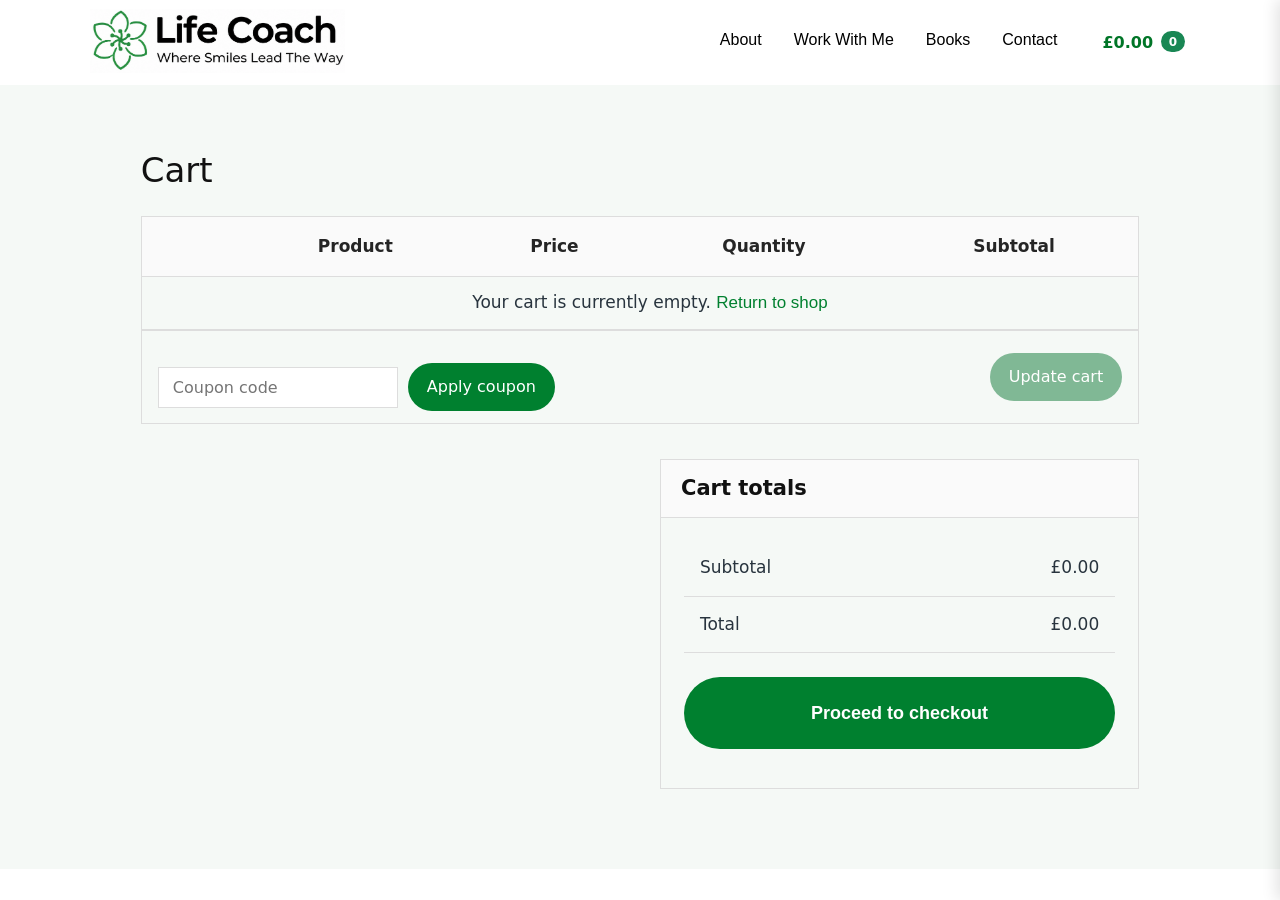
<file: cart.html>
<!doctype html>
<html lang="en">
  <head>
    <!-- Basic HTML settings -->
    <meta charset="UTF-8" />
    <meta name="viewport" content="width=device-width, initial-scale=1" />

    <!-- Page title -->
    <title>Cart | Life Coach</title>

    <!-- Bootstrap CSS for responsive design and styling -->
    <link
      href="https://cdn.jsdelivr.net/npm/bootstrap@5.3.3/dist/css/bootstrap.min.css"
      rel="stylesheet"
    />

    <!-- Bootstrap Icons -->
    <link
      href="https://cdn.jsdelivr.net/npm/bootstrap-icons@1.11.3/font/bootstrap-icons.min.css"
      rel="stylesheet"
    />

    <!-- External CSS file -->
    <link rel="stylesheet" href="style.css"/>
  </head>

  <body>


    <!--------------------------- Navbar -------------------->


  <header>
    <nav class="navbar navbar-expand-lg bg-white;" style="min-height: 85px;">

        <div class="container">

            <!-- Logo -->
             <a class="navbar-logo ms-2 align-items-center" href="Home-1.html">

                <img  src="images/flower-logo-img.png" alt="flower logo" style="height: 4rem;">

            </a>

          <!-- Mobile Menu Button -->
            <button
                class="navbar-toggler"
                type="button"
                data-bs-toggle="collapse"
                data-bs-target="#mainNavbar">

                <span class="navbar-toggler-icon"></span>

            </button>
        
            <!-- Menu -->
            <div class="collapse navbar-collapse" id="mainNavbar">
            
              <!-- Nav Links -->
                <ul class="navbar-nav ms-auto align-items-lg-center">

                    <li class="nav-item">
                        <a class="nav-link px-3" href="About-2.html">About</a>
                    </li>

                    <li class="nav-item">
                        <a class="nav-link px-3" href="Work_with_me.html">Work With Me</a>
                    </li>

                    <li class="nav-item">
                        <a class="nav-link px-3" href="Books-4.html">Books</a>
                    </li>

                    <li class="nav-item">
                        <a class="nav-link px-3" href="contact-5.html">Contact</a>
                    </li>
               <!-- Cart -->
                 <div class="header-cart">
                <button class="btn d-flex align-items-center ms-lg-3"
                   id="openCart">

                 <span class="fw-semibold price" id="cartSubtotal"> £0.00 </span>
                  <span class="ms-2 price fa-solid fa-bag-shopping" style="font-size: 20px;"></span>
                 <span
                      id="cartCount"
                                 class=" badge rounded-pill bg-success"> 0
                            </span>
                </button>
                </div>
        </div>
     </nav>
</header>

    <!-- ================= MAIN CART SECTION ================= -->
    <main class="container-fluid shop-page">
      <!-- Page Heading -->
      <h1>Cart</h1>

      <!-- Shopping Cart Products Table -->
      <div class="table-responsive cart-table-wrap">
        <table class="cart-table">
          <!-- Table Column Headings -->
          <thead>
            <tr>
              <th aria-label="Remove"></th>
              <th aria-label="image"></th>
              <th>Product</th>
              <th>Price</th>
              <th>Quantity</th>
              <th>Subtotal</th>
            </tr>
          </thead>

          <!-- Cart products are dynamically displayed here using JavaScript -->
          <tbody id="cartPageItems"></tbody>
        </table>
      </div>

      <!-- ================= CART ACTIONS ================= -->
      <div class="cart-actions-row">
        <!-- Coupon Code Section -->
        <div class="coupon-area">
          <!-- Input field for entering coupon code -->
          <input id="cartCoupon" type="text" placeholder="Coupon code" />

          <!-- Button to apply discount coupon -->
          <button class="primary-button" id="applyCartCoupon" type="button">
            Apply coupon
          </button>

          <!-- Displays coupon success or error message -->
          <span id="cartCouponMessage" aria-live="polite"></span>
        </div>

        <!-- Button to update cart quantities and totals -->
        <button
          class="primary-button update-cart-button"
          id="updateCart"
          type="button"
        >
          Update cart
        </button>
      </div>

      <!-- ================= CART TOTALS SECTION ================= -->
      <section class="cart-totals">
        <h2>Cart totals</h2>

        <div class="totals-inner">
          <!-- Displays total price before discount -->
          <div class="total-line">
            <span>Subtotal</span>
            <strong id="cartPageSubtotal">£0.00</strong>
          </div>

          <!-- Displays final cart amount -->
          <div class="total-line">
            <span>Total</span>
            <strong id="cartPageTotal">£0.00</strong>
          </div>

          <!-- Redirects user to checkout page -->
          <a
            href="checkout.html"
            class="primary-button full-width checkout-link"
          >
            Proceed to checkout
          </a>
        </div>
      </section>
    </main>

    <!-- ================= CART SIDEBAR SECTION ================= -->

    <!-- Background overlay displayed when cart sidebar opens -->
    <div class="cart-overlay" id="cartOverlay"></div>

    <!-- Shopping Cart Sidebar -->
    <aside class="cart-sidebar" id="cartSidebar" aria-label="Shopping cart">
      <!-- Sidebar Header -->
      <div class="cart-header">
        <h2>Shopping Cart</h2>

        <!-- Button to close cart sidebar -->
        <button
          class="cart-close"
          id="closeCart"
          type="button"
          aria-label="Close cart"
        >
          &times;
        </button>
      </div>

      <!-- Sidebar Cart Products -->
      <div class="cart-body" id="cartItems">
        <!-- Default message when cart is empty -->
        <p class="empty-cart">No products in the cart.</p>
      </div>

      <!-- Sidebar Footer -->
      <div class="cart-footer">
        <!-- Displays sidebar cart subtotal -->
        <div class="subtotal-row">
          <strong>Subtotal:</strong>
          <strong id="cartSubtotal">£0.00</strong>
        </div>

        <!-- Redirects user to complete cart page -->
        <a href="cart.html" class="primary-button full-width"> View cart </a>

        <!-- Redirects user to checkout page -->
        <a href="checkout.html" class="primary-button full-width"> Checkout </a>
      </div>
    </aside>

    <!-- ================= JAVASCRIPT FILE ================= -->

    <!-- External JavaScript file handles cart functionality:
       1. Display cart products
       2. Remove products
       3. Update product quantities
       4. Apply coupon codes
       5. Calculate subtotal and total
       6. Open and close cart sidebar
  -->
    <script src="js/product.js"></script>
  </body>
</html>
</file>
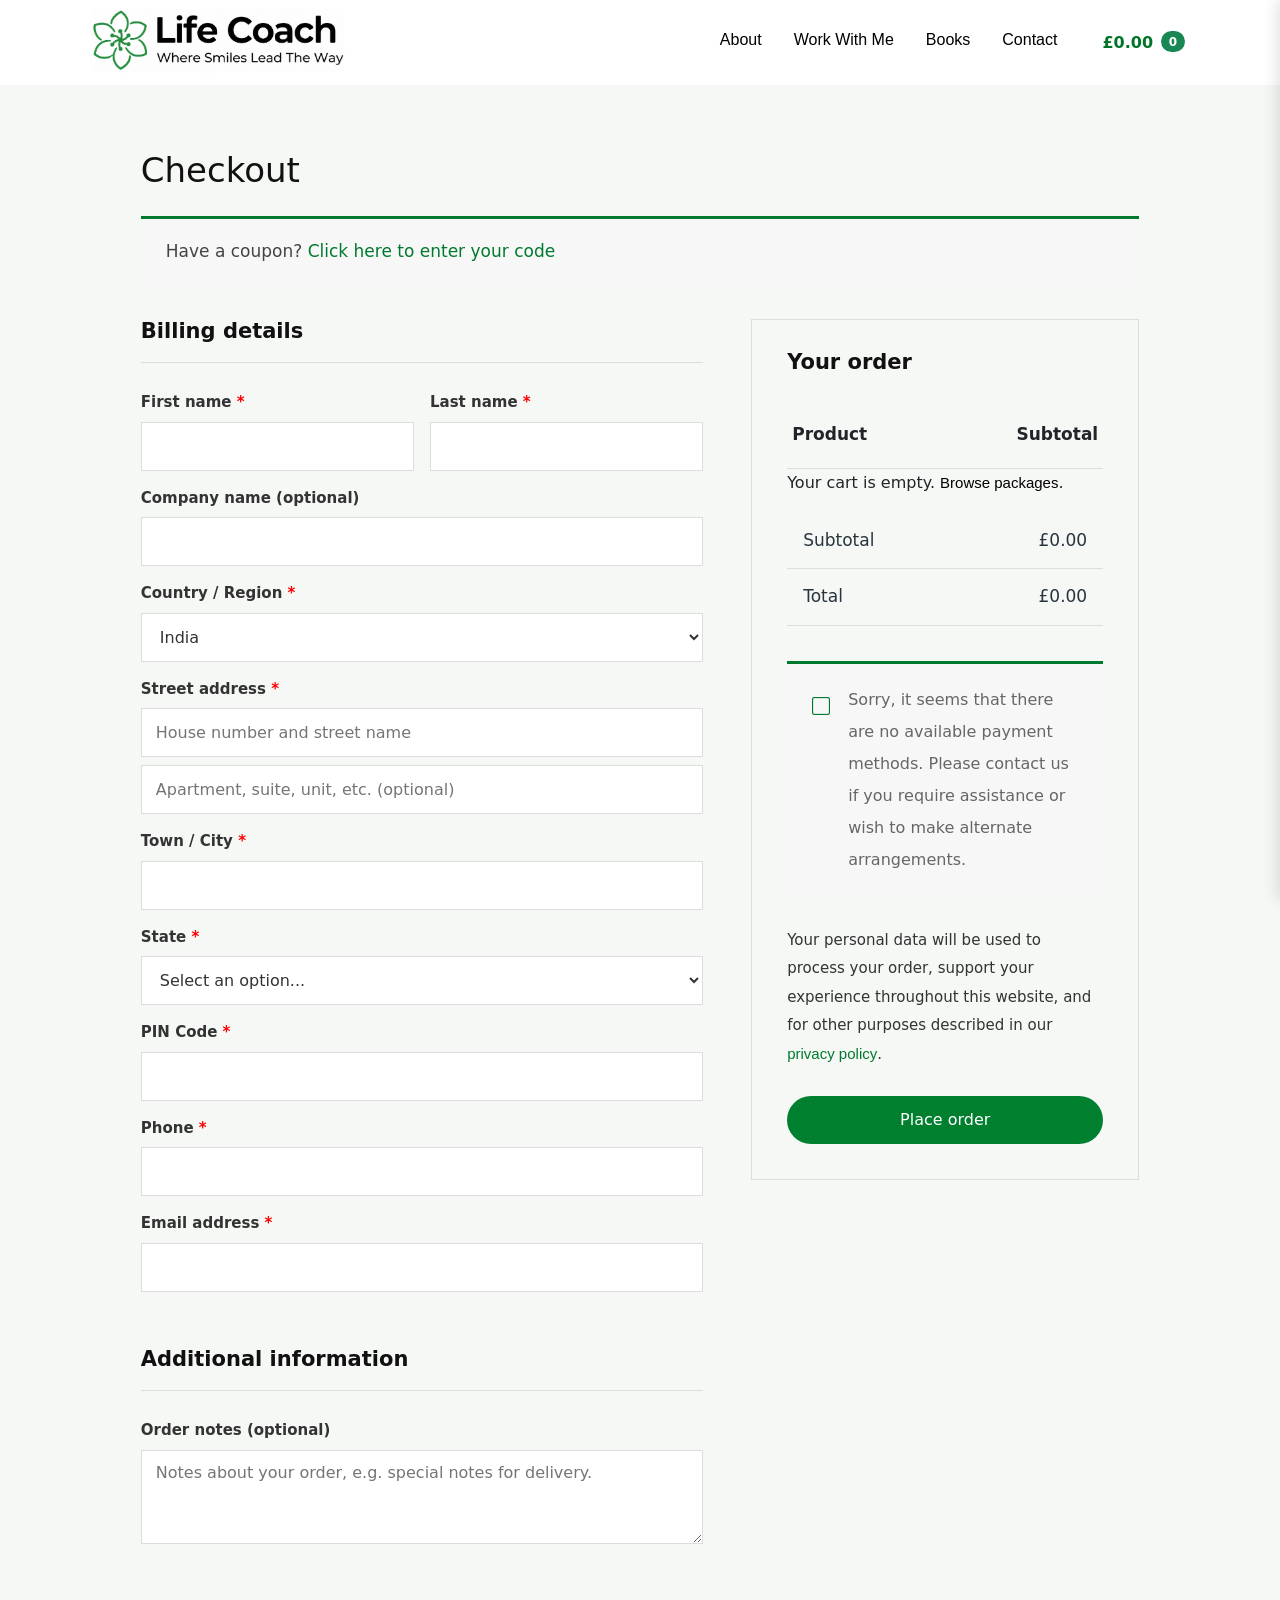
<file: checkout.html>
<!doctype html>
<html lang="en">
  <head>
    <!-- Basic HTML settings -->
    <meta charset="UTF-8" />
    <meta name="viewport" content="width=device-width, initial-scale=1" />

    <!-- Page title -->
    <title>Checkout | Life Coach</title>

    <!-- Bootstrap CSS for responsive layout -->
    <link
      href="https://cdn.jsdelivr.net/npm/bootstrap@5.3.3/dist/css/bootstrap.min.css"
      rel="stylesheet"
    />

    <!-- Bootstrap Icons -->
    <link
      href="https://cdn.jsdelivr.net/npm/bootstrap-icons@1.11.3/font/bootstrap-icons.min.css"
      rel="stylesheet"
    />

    <!-- External CSS file -->
    <link rel="stylesheet" href="style.css" />
  </head>

  <body>
   <!--------------------------- Navbar -------------------->


  <header>
    <nav class="navbar navbar-expand-lg bg-white;" style="min-height: 85px;">

        <div class="container">

            <!-- Logo -->
             <a class="navbar-logo ms-2 align-items-center" href="Home-1.html">

                <img  src="images/flower-logo-img.png" alt="flower logo" style="height: 4rem;">

            </a>

          <!-- Mobile Menu Button -->
            <button
                class="navbar-toggler"
                type="button"
                data-bs-toggle="collapse"
                data-bs-target="#mainNavbar">

                <span class="navbar-toggler-icon"></span>

            </button>
        
            <!-- Menu -->
            <div class="collapse navbar-collapse" id="mainNavbar">
            
              <!-- Nav Links -->
                <ul class="navbar-nav ms-auto align-items-lg-center">

                    <li class="nav-item">
                        <a class="nav-link px-3" href="About-2.html">About</a>
                    </li>

                    <li class="nav-item">
                        <a class="nav-link px-3" href="Work_with_me.html">Work With Me</a>
                    </li>

                    <li class="nav-item">
                        <a class="nav-link px-3" href="Books-4.html">Books</a>
                    </li>

                    <li class="nav-item">
                        <a class="nav-link px-3" href="contact-5.html">Contact</a>
                    </li>
               <!-- Cart -->
                 <div class="header-cart">
                <button class="btn d-flex align-items-center ms-lg-3"
                   id="openCart">

                 <span class="fw-semibold price" id="cartSubtotal"> £0.00 </span>
                  <span class="ms-2 price fa-solid fa-bag-shopping" style="font-size: 20px;"></span>
                 <span
                      id="cartCount"
                                 class=" badge rounded-pill bg-success"> 0
                            </span>
                </button>
                </div>
        </div>
     </nav>
</header>

    <!-- ================= MAIN CHECKOUT SECTION ================= -->
    <main class="container-fluid checkout-page">
      <!-- Page Heading -->
      <h1>Checkout</h1>

      <!-- ================= COUPON SECTION ================= -->

      <div class="checkout-coupon">
        <!-- Link to display coupon input field -->
        <span>
          Have a coupon?

          <button id="toggleCheckoutCoupon" type="button">
            Click here to enter your code
          </button>
        </span>

        <!-- Coupon Form (Initially Hidden) -->
        <div id="checkoutCouponForm" class="coupon-area d-none">
          <!-- Enter coupon code -->
          <input id="checkoutCoupon" type="text" placeholder="Coupon code" />

          <!-- Apply Coupon Button -->
          <button id="applyCheckoutCoupon" class="primary-button" type="button">
            Apply coupon
          </button>

          <!-- Displays coupon success or error message -->
          <span id="checkoutCouponMessage" aria-live="polite"></span>
        </div>
      </div>

      <!-- ================= CHECKOUT ERROR MESSAGE ================= -->

      <!-- Displays error if payment method is invalid -->
      <div id="checkoutError" class="checkout-error d-none">
        <i class="bi bi-exclamation-circle-fill"></i>
        Invalid payment method.
      </div>

      <!-- ================= CHECKOUT COLUMNS ================= -->

      <div class="row g-5 checkout-columns">
        <!-- ================= LEFT SIDE: BILLING DETAILS ================= -->
        <section class="col-lg-7">
          <h2 class="form-section-title">Billing details</h2>

          <!-- Customer Billing Form -->
          <form id="checkoutForm">
            <div class="row g-3">
              <!-- First Name -->
              <div class="col-md-6">
                <label for="firstName"> First name <b>*</b> </label>

                <input id="firstName" name="firstName" required />
              </div>

              <!-- Last Name -->
              <div class="col-md-6">
                <label for="lastName"> Last name <b>*</b> </label>

                <input id="lastName" name="lastName" required />
              </div>

              <!-- Company Name (Optional) -->
              <div class="col-12">
                <label for="company"> Company name (optional) </label>

                <input id="company" name="company" />
              </div>

              <!-- Country Selection -->
              <div class="col-12">
                <label for="country"> Country / Region <b>*</b> </label>

                <select id="country" name="country" required>
                  <option>India</option>
                  <option>United Kingdom</option>
                  <option>United States</option>
                </select>
              </div>

              <!-- Street Address -->
              <div class="col-12">
                <label for="street"> Street address <b>*</b> </label>

                <!-- House number and street name -->
                <input
                  id="street"
                  name="street"
                  placeholder="House number and street name"
                  required
                />

                <!-- Additional address details (Optional) -->
                <input
                  class="mt-2"
                  id="street2"
                  name="street2"
                  placeholder="Apartment, suite, unit, etc. (optional)"
                />
              </div>

              <!-- Town / City -->
              <div class="col-12">
                <label for="city"> Town / City <b>*</b> </label>

                <input id="city" name="city" required />
              </div>

              <!-- State Selection -->
              <div class="col-12">
                <label for="state"> State <b>*</b> </label>

                <select id="state" name="state" required>
                  <option value="">Select an option...</option>
                  <option>Madhya Pradesh</option>
                  <option>Delhi</option>
                  <option>Maharashtra</option>
                  <option>Uttar Pradesh</option>
                  <option>Rajasthan</option>
                  <option>Gujarat</option>
                  <option>Karnataka</option>
                  <option>Other</option>
                </select>
              </div>

              <!-- PIN Code -->
              <div class="col-12">
                <label for="pin"> PIN Code <b>*</b> </label>

                <input id="pin" name="pin" inputmode="numeric" required />
              </div>

              <!-- Phone Number -->
              <div class="col-12">
                <label for="phone"> Phone <b>*</b> </label>

                <input id="phone" name="phone" type="tel" required />
              </div>

              <!-- Email Address -->
              <div class="col-12">
                <label for="email"> Email address <b>*</b> </label>

                <input id="email" name="email" type="email" required />
              </div>
            </div>

            <!-- ================= ADDITIONAL INFORMATION ================= -->

            <h2 class="form-section-title additional-title">
              Additional information
            </h2>

            <!-- Optional Order Notes -->
            <label for="orderNotes"> Order notes (optional) </label>

            <textarea
              id="orderNotes"
              name="orderNotes"
              rows="3"
              placeholder="Notes about your order, e.g. special notes for delivery."
            ></textarea>
          </form>
        </section>

        <!-- ================= RIGHT SIDE: ORDER SUMMARY ================= -->
        <aside class="col-lg-5">
          <div class="order-box">
            <h2>Your order</h2>

            <!-- Order Table Heading -->
            <div class="order-head">
              <strong>Product</strong>
              <strong>Subtotal</strong>
            </div>

            <!-- Products are dynamically displayed here using JavaScript -->
            <div id="checkoutOrderItems"></div>

            <!-- Displays Subtotal -->
            <div class="total-line">
              <span>Subtotal</span>
              <strong id="checkoutSubtotal">£0.00</strong>
            </div>

            <!-- Displays Final Total Amount -->
            <div class="total-line">
              <span>Total</span>
              <strong id="checkoutTotal">£0.00</strong>
            </div>

            <!-- ================= PAYMENT METHOD SECTION ================= -->

            <!-- Payment method unavailable message -->
            <div class="payment-unavailable">
              <i class="bi bi-square"></i>

              <span>
                Sorry, it seems that there are no available payment methods.
                Please contact us if you require assistance or wish to make
                alternate arrangements.
              </span>
            </div>

            <!-- ================= PRIVACY POLICY SECTION ================= -->

            <p class="privacy-copy">
              Your personal data will be used to process your order, support
              your experience throughout this website, and for other purposes
              described in our

              <a href="#privacy">privacy policy</a>.
            </p>

            <!-- ================= PLACE ORDER BUTTON ================= -->

            <!-- Submits the checkout form -->
            <button
              class="primary-button full-width place-order"
              id="placeOrder"
              type="submit"
              form="checkoutForm"
            >
              Place order
            </button>
          </div>
        </aside>
      </div>
    </main>

    <!-- ================= CART SIDEBAR SECTION ================= -->

    <!-- Background overlay shown when cart sidebar opens -->
    <div class="cart-overlay" id="cartOverlay"></div>

    <!-- Shopping Cart Sidebar -->
    <aside class="cart-sidebar" id="cartSidebar" aria-label="Shopping cart">
      <!-- Sidebar Header -->
      <div class="cart-header">
        <h2>Shopping Cart</h2>

        <!-- Close Sidebar Button -->
        <button
          class="cart-close"
          id="closeCart"
          type="button"
          aria-label="Close cart"
        >
          &times;
        </button>
      </div>

      <!-- Sidebar Product List -->
      <div class="cart-body" id="cartItems">
        <!-- Default message when cart is empty -->
        <p class="empty-cart">No products in the cart.</p>
      </div>

      <!-- Sidebar Footer -->
      <div class="cart-footer">
        <!-- Displays Cart Subtotal -->
        <div class="subtotal-row">
          <strong>Subtotal:</strong>
          <strong id="cartSubtotal">£0.00</strong>
        </div>

        <!-- Redirects to Cart Page -->
        <a href="cart.html" class="primary-button full-width"> View cart </a>

        <!-- Redirects to Checkout Page -->
        <a href="checkout.html" class="primary-button full-width"> Checkout </a>
      </div>
    </aside>

    <!-- ================= JAVASCRIPT FILE ================= -->

    <!-- External JavaScript handles:
       1. Displaying cart products
       2. Displaying order summary
       3. Applying coupon codes
       4. Calculating subtotal and total
       5. Cart sidebar functionality
       6. Checkout form submission
       7. Order processing
  -->

    <script src="js/product.js"></script>
  </body>
</html>
</file>
<file: style.css>
* {
  margin: 0;
  padding: 0;
  box-sizing: border-box;
}

:root {
  --green-clr: #007527;
  --white-clr: #fff;
  --black-clr: #000;
  --dark-green-clr: #23a455;
  --greyshade-clr: #3a3a3a;
  --orrangeshade-clr: #d8673d;
  --warmwhite-clr: #f5f8f5;
  --font-family: "Montserrat", sans-serif;
  --border: 1px solid #555;
  --height: 1.5px;
}

/* ---------------------- Navbar -------------------- */
.navbar {
  background-color: var(--white-clr);
}
.navbar-logo p {
  font-size: 32px;
  font-weight: 600;
}

.nav-link {
  text-decoration: none;
  font-family: "Montserrat", sans-serif;
  color: var(--black-clr);
  line-height: 1.4rem;
  padding: 1.4px;
}
.navbar-logo small {
  color: var(--greyshade-clr);
}

.nav-link:hover {
  color: var(--dark-green-clr) !important ;
}

.price {
  color: var(--green-clr);
}



/* ---------------------- Hero section -------------------- */

.Hero {
  background-image: url(images/homebackgimg.jpg);
  height: 620px;
  background-size: cover;
  /* position: relative; */
  background-position: center;
  overflow: hidden;
}

.hero-content {
  /* position: relative; */
  height: 100%;
  padding-top: 180px;
  color: var(--white-clr);
}

.btn-success {
  background-color: var(--green-clr);
  border-color: var(--green-clr);
}

.btn-success:hover {
  background-color: var(--orrangeshade-clr);
  border-color: var(--orrangeshade-clr);
}

/* ---------------------- Coach section -------------------- */
.coach-section {
  background-color: var(--warmwhite-clr);
  padding-top: 120px !important;
}
.lady-img {
  height: 450px;
  width: 300px;
}

/* Small line below heading */
.heading-line-sara {
  width: 45px;
  height: 1.6px;
  background-color: var(--greyshade-clr);
  margin: 30px 0px;
}

.about h1,
h5 {
  margin-bottom: 4px;
  font-weight: bold;
  color: #000;
  font-family: var(--font-family);
  letter-spacing: 1px;
}

.sect-text {
  color: var(--greyshade-clr);
  font-family: var(--font-family);
  font-size: 15px;
  line-height: 1.68;
  /* font-weight: bold; */
  margin-bottom: 52px;
}

/* ---------------------- Service section -------------------- */
.services-section {
  padding: 12% 14% 0px;
  margin-bottom: 3.7%;
  min-height: 760px;
  background: linear-gradient(
    160deg,
    #f5f8f5 0%,
    #f5f8f5 55%,
    #ffffff 55%,
    #ffffff 100%
  );
}

.contan-sec {
  padding: 18px 0px 0px;
}

/* Heading underline */
.heading-line8 {
  width: 50px;
  height: 2px;
  background-color: var(--greyshade-clr);
  margin: 25px auto;
}

/*-------------------- Work Section -------------------------*/

.work-section {
  background-color: #f5f8f5;
  padding: 135px 0px 113px;
}

.work-content {
  margin: 0px 9.4%;
}

/* =================================
   Paragraph
================================= */
.work-content p,
.work-content h1 {
  font-family: var(--font-family);
  color: var(--black-clr);
}
.work-content p {
  /* max-width: 590px; */
  font-size: 16px;
  line-height: 1.7;
  margin-bottom: 27px;
}

/* =================================
   Small Line
================================= */

.heading-line3 {
  width: 50px;
  height: 1.5px;

  background-color: #222;

  margin-bottom: 35px;
}

/* ================= || About Section || ======================= */

.about-section {
  background-color: #f5f8f5;
  padding: 3.8% 13.2% 70px;
}

.about-contan {
  align-items: center;
  padding: 15px 0px 0px;
}

.about-row {
  margin: 80px 0px 0px;
}

/* -----------IMAGE--------------*/

.about-image {
  width: 320px;

  height: 480px;

  object-fit: cover;
}

.about-heading,
.about-content p {
  font-family: var(--font-family);
}

.about-content {
  padding: 20px 0px;
  font-size: 15px;
  font-family: var(--font-family);
  color: var(--black-clr);
  font-weight: 500;
  line-height: 1.76;
  /* color: #252525; */
  margin-bottom: 28px;
}
.contaner {
  padding: 18px 0px 0px;
}

/* ==== My Goals Section ==== */
.mygoals {
    background-color: #f5f8f5;
    padding: 104px 0 113px;
}

.passion-section {
    padding: 12% 6% 9%;
    margin-bottom: 3.7%;
    min-height: 760px;
    background: linear-gradient(
        160deg,
        #f5f8f5 0%,
        #f5f8f5 55%,
        #ffffff 55%,
        #ffffff 100%
    );
}
/* ========================= Newsletter Section========================= */

.Newsletter-section {
  background-color: #333333;
  color: #ffffff;
  padding: 47px 100px 0px;
  height: 672px;
}

.newsletter-row {
  max-width: 1380px;
  margin: auto;
}

/* LEFT SIDE */

.newsletter-left {
  padding-left: 50px;
}

.newsletter-left h2 {
  font-size: 40px;
  font-family: var(--font-family);
  font-weight: 400;
  line-height: 1.45;
  color: #ffffff;
  margin-bottom: 32px;
}

.newspara {
  font-size: 15.2px;
  font-family: var(--font-family);
  font-weight: 500;
  line-height: 1.8;
  color: #ffffff;
  margin-top: 25px;
}

/* SOCIAL ICONS */

.social-icons {
  gap: 28px !important;
}

.social-icons a {
  color: #ffffff;
  font-size: 16px;
  text-decoration: none;
  transition: 0.3s ease;
}

.form-control1:hover,
.reason-box:hover {
  /* color: #23a455; */
  border: 1px solid var(--green-clr);
}

/* RIGHT SIDE */

.newsletter-right {
  padding-left: 49px;
  padding-right: 15px;
}

/* FORM LABEL */

.newsletter-right .form-label {
  display: block;
  color: #ffffff;
  font-family: var(--font-family);
  font-size: 16px;
  font-weight: 500;
  margin-bottom: 6px;
  cursor: pointer;
}

.newsletter-right .form-label span {
  color: #e63946;
}

/* INPUT FIELDS */

.form-control1 {
  width: 96%;
  height: 45px;
  background-color: #383838;
  border: 1px solid #666666;
  border-radius: 7px;
  padding: 10px 14px;
  color: #ffffff;
  font-size: 17px;
  outline: none;
  transition: 0.3s ease;
  margin-bottom: 14px;
}

.form-control1:focus {
  border-color: #ffffff;
  box-shadow: none;
}

/* CHECKBOX OPTIONS */

.reason-box {
  width: 100%;
  min-height: 47px;
  padding: 8px 12px;
  border: 1px solid #666666;
  border-radius: 7px;
  background-color: #383838;
  display: flex;
  align-items: center;
  justify-content: space-between;
  gap: 12px;
  color: #ffffff;
  font-size: 16px;
  font-family: var(--font-family);
  line-height: 1.5;
  cursor: pointer;
  transition: 0.3s ease;
}

/* CUSTOM CHECKBOX */

input [type="checkbox"] {
  width: 15px;
  height: 15px;
  min-width: 15px;
  cursor: pointer;
  appearance: transparent;
  border: 1px solid #aaa;
  background: transparent;
  border-radius: 2px;
  accent-color: #00852e;
}

/* SUBMIT BUTTON */

.submit-button {
  background-color: #00852e !important;
  border: none !important;
  border-radius: 7px;
  padding: 10px 18px;
  font-size: 16px;
  font-family: var(--font-family);
  font-weight: 500;
  margin-top: 45px;
  color: #ffffff;
  transition: 0.3s ease;
}

.submit-button:hover {
  background-color: #006b25 !important;
}

/* SUCCESS MESSAGE */

.success-message {
  color: #ffffff;
  padding: 30px 20px;
  text-align: center;
}

.success-message i {
  font-size: 45px;
  color: #23a455;
}

.success-message h3 {
  font-size: 30px;
  margin: 15px 0;
}

.success-message p {
  font-size: 17px;
  line-height: 1.7;
}

/* =========================
   Footer Section
========================= */

.footer-section {
  background-color: #383838;
  border-top: 1px solid #555555;
  color: #ffffff;
  padding: 15px 0 70px;
}

.footer-container {
  max-width: 1380px;
  padding: 6px 92px;
}

.footer-section p {
  font-size: 11px;
  font-weight: 500;
  font-family: var(--font-family);
  color: #ffffff;
}

/* =========================
   Responsive Design
========================= */

@media (max-width: 991px) {
  .newsletter-left {
    margin-bottom: 45px;
    padding-left: 15px;
  }

  .newsletter-right {
    padding-left: 15px;
  }

  .newsletter-left h1 {
    font-size: 40px;
  }
}

@media (max-width: 767px) {
  .Newsletter-section {
    padding: 40px 15px;
  }

  .newsletter-left h1 {
    font-size: 34px;
    line-height: 1.3;
  }

  .newspara {
    font-size: 16px;
  }

  .newsletter-right .form-label {
    font-size: 16px;
  }

  .reason-box {
    font-size: 15px;
  }

  .submit-button {
    margin-top: 30px;
  }

  .footer-section {
    text-align: center;
  }

  .footer-section .text-md-end {
    text-align: center !important;
    margin-top: 12px;
  }
}

/* ======================== WORK WITH ME SECTION ======================== */

/* Page Banner */

.page-banner {
  background-color: #f5f9f6;
  padding: 70px 12.3% 11.5%;
}

.page-banner .container {
  max-width: 1300px;
}

/* Small Line */

.small-line {
  width: 50px;
  height: 1.5px;
  background-color: black;
  margin-bottom: 33px !important;
}

/* Heading */

.page-banner h1 {
  font-weight: 500;
  color: black;
  margin-bottom: 50px !important;
  font-family: var(--font-family);
}

/* Product Section */

.listing-container {
  max-width: 1300px;
  /* padding-bottom: 100px; */
  padding: 0px 14px 100px;
}

#productList {
  margin-top: 0;
}

/* Product Images */

.product-card img {
  width: 101%;
  height: auto;
  object-fit: cover;
  margin-bottom: 15px;
}

/* Price */

.product-card-content p,
a {
  font-size: 15px;
  text-decoration: none;
  line-height: 28px;
  color: black;
  font-family: var(--font-family);
  margin-bottom: 4px;
}

.product-card-content small,
h6 {
  font-size: 15px;
  font-family: var(--font-family);
  font-weight: 600;
  margin-bottom: 3px;
  /* word-spacing: 2px; */
}

.card-price {
  font-size: 13.5px;
  font-weight: 600;
  font-family: var(--font-family);
  margin-bottom: 3px;
}

/* ====================== FAQ Section ======================= */

.faq-section {
  position: relative;
  overflow: hidden;
  padding: 50px 0 90px;
  background-color: #ffffff;
  min-height: 100vh;
}

/* Diagonal Background */

.faq-section::before {
  content: "";
  position: absolute;
  top: 0;
  left: 0;
  width: 100%;
  height: 710px;
  background-color: #f5f8f5;
  clip-path: polygon(0 0, 100% 0, 0 78%);
  z-index: 0;
}

/* Content Above Background */

.faq-section .container {
  position: relative;
  z-index: 1;
}

/* Heading */

.faq-heading {
  margin-bottom: 55px;
}

.faq-heading h1 {
  font-size: 46px;
  font-weight: 700;
  color: #000;
  margin-bottom: 18px;
}

.heading-line {
  width: 60px;
  height: 2px;
  background-color: #111;
  margin: 0 auto;
}

/* FAQ Content */

.faq-content {
  max-width: 920px;
  margin: 0 auto;
}

/* FAQ Item */

.faq-item {
  margin-bottom: 22px;
}

/* FAQ Question */

.faq-question {
  display: flex;
  align-items: center;
  gap: 13px;
  width: 100%;
  border: none;
  background: transparent;
  color: #000;
  text-align: left;
  cursor: pointer;
  font-family: inherit;
  font-size: 18px;
  font-weight: 700;
  padding: 10px 0;
}

/* Plus Minus Icon */

.faq-icon {
  font-size: 27px;
  font-weight: 700;
  line-height: 1;
  width: 15px;
  flex-shrink: 0;
}

/* FAQ Answer */

.faq-answer {
  max-height: 0;
  overflow: hidden;
  transition: max-height 0.4s ease;
}

.faq-answer p {
  font-size: 17px;
  font-weight: 400;
  line-height: 1.9;
  color: #292929;
  margin: 22px 0 30px;
}

/* Hover Effect */

.faq-question:hover {
  color: #444;
}

/*======================= Consultation Section====================*/
.consultation-section {
  background-color: #f5f9f6;
  padding: 75px 11.5%;
  min-height: 470px;
}

.consultation-row {
  min-height: 320px;
}

.consultation-content {
  padding: 48px 35px;
}

.small-line {
  width: 50px;
  height: 1.5px;
  background-color: #000;
}

.consultation-content h1 {
  font-size: 40px;
  line-height: 1.3;
  color: #080808;
  font-weight: 600;
  font-family: var(--font-family);
}

.consultation-text {
  font-size: 14px;
  font-family: var(--font-family);
  font-weight: 400;
  line-height: 1.8;
  color: var(--black-clr);
}

.consultation-form {
  min-height: 316px;
  width: 100%;
  padding: 55px;
  box-shadow: 0 5px 35px rgba(0, 0, 0, 0.04);
}

.form-placeholder {
  font-size: 16px;
  color: #1d2939;
}

/* =====================================
   PRODUCT SECTION
===================================== */

.product-section {
  background-color: #f5f9f6;
  padding: 15px 9% 60px;

  margin: 0 !important;
}

.product-image-box {
  position: relative;
  width: 100%;
  overflow: hidden;
}

.product-image-box img {
  width: 100%;
  height: 450px;
  object-fit: cover;
  display: block;
}

.image-zoom {
  position: absolute;
  top: 17px;
  right: 17px;
  width: 42px;
  height: 42px;
  border: none;
  border-radius: 50%;
  background-color: white;
  color: #333;
  font-size: 20px;
  cursor: pointer;
}

.image-zoom:hover {
  background-color: #007527;
  color: white;
}

/* =====================================
   PRODUCT DETAILS
===================================== */

.product-details {
  padding-left: 10px;
}

.category-name {
  color: #007527;
  font-size: 17px;
  font-weight: 500;
}

.product-details h1 {
  font-size: 44px;
  font-weight: 400;
  color: #080808;
  margin-top: 12px;
  margin-bottom: 22px;
}

.product-price {
  font-size: 26px;
  font-weight: 700;
  color: #343d46;
  margin-bottom: 5px;
}

.product-details > p {
  font-size: 17px;
  line-height: 1.8;
  color: #343d46;
}

.product-details .product-duration {
  margin-top: 32px;
  margin-bottom: 18px;
  font-weight: 600;
}

.quantity-input {
  width: 61px;
  height: 42px;
  border: 1px solid #ddd;
  background-color: white;
  text-align: center;
  font-size: 15px;
  color: #333;
  outline: none;
}

.quantity-input:focus {
  border-color: #007527;
}

.quantity-input::-webkit-inner-spin-button,
.quantity-input::-webkit-outer-spin-button {
  opacity: 1;
}

.add-cart-btn {
  width: 216px;
  height: 40px;
  border: none;
  border-radius: 30px;
  background-color: #007527;
  color: white;
  font-size: 16px;
  font-weight: 500;
  cursor: pointer;
  transition: 0.3s;
}

.add-cart-btn:hover {
  background-color: #005c1e;
}

.cart-message {
  color: #007527;
  font-size: 14px;
  margin-top: 10px;
}

.product-details hr {
  border: none;
  border-top: 1px solid #ddd;
  margin-top: 18px;
  margin-bottom: 10px;
}

.product-details > p:last-child {
  font-size: 16px;
}

/* =====================================
   PRODUCT TABS
===================================== */

.product-tabs {
  background-color: var(--warmwhite-clr);
  padding: 0px 11%;
}

.tab-buttons {
  display: flex;
  align-items: center;
  gap: 22px;
  border-top: 1px solid #ddd;
}

.tab-button {
  position: relative;
  padding: 12px 0;
  border: none;
  background: transparent;
  color: #343d46;
  font-size: 15px;
  font-weight: 600;
  cursor: pointer;
}

.tab-button.active {
  color: #343d46;
}

.tab-button.active::before {
  content: "";
  position: absolute;
  top: -2px;
  left: 0;
  width: 100%;
  height: 4px;
  background-color: #007527;
}

.tab-content-box p{
  font-size: 17px;
  line-height: 1.8;
  color: #343d46;
  padding-bottom:20px;
  margin-bottom:0px
}

/* =====================================
   RELATED PRODUCTS
===================================== */

.related-section {
  background-color: var(--warmwhite-clr);
  padding: 40px 30% 110px 11%;
}

.related-section h2 {
  font-size: 44px;
  font-weight: 600;
  color: #080808;
  margin-bottom: 10px;
}

#relatedProducts {
  margin-top: 0;
}

#relatedProducts img {
  width: 100%;
  height: 242px;
  object-fit: cover;
  display: block;
  margin-bottom: 16px;
}

#relatedProducts h3,
#relatedProducts h4,
#relatedProducts h5 {
  font-size: 17px;
  font-weight: 600;
  color: #080808;
  margin-bottom: 8px;
}

#relatedProducts .price {
  font-size: 16px;
  font-weight: 600;
  color: #343d46;
}
#relatedProducts span {
  font-size: 16px;
  font-weight: 600;
  color: #343d46;
}
#relatedProducts p {
  font-size: 16px;
  line-height: 1.8;
  color: #343d46;
}

#relatedProducts .duration {
  font-size: 16px;
  font-weight: 600;
}


/* =====================================
   IMAGE ZOOM MODAL
===================================== */

#imageModal .modal-dialog {
  max-width: 850px;
}

#imageModal img {
  width: 100%;
  max-height: 85vh;
  object-fit: contain;
}

/* ============================== Books SECTION ================================= */

.books-section {
  padding: 4.8% 11.7%;
  background-color: #f4f8f5;
}

/* ------------------ MAIN HEADING --------------------- */

.books-heading {
  padding-left: 11px;
}

.heading-lineb {
  width: 50px;
  height: 1.5px;
  background-color: #111;
  margin-bottom: 30px;
}

.books-heading h1 {
  font-weight: 550;
  font-family: var(--font-family);
  line-height: 1.2;
  margin-bottom: 5.5%;
}

/* ------------------ CATEGORY --------------------- */

.book-category {
  padding: 50px 0px 78px 20px;
  font-family: var(--font-family);
  /* Screenshot wala dotted line */
  border-top: 1px dashed #555;
}

.category-title {
  font-weight: 550;
  line-height: 1.2;
  margin-bottom: 48px;
}

/* ------------------ BOOK IMAGE --------------------- */

.book-image {
  width: 100%;
  height: 432px;

  /* Image distort na ho */
  object-fit: cover;

  display: block;
}

/* ------------------ BOOK NAME --------------------- */

.book-name {
  font-size: 24px;
  line-height: 1.2;

  margin-top: 24px;
  margin-bottom: 22px;
}

/* ------------------ GET IT NOW BUTTON --------------------- */

.get-book-btn {
  min-width: 205px;

  padding: 13px 28px;

  font-size: 17px;

  border: none;

  background-color: #00852b;
}

.get-book-btn:hover {
  background-color: #007524;
}

.get-book-btn i {
  margin-right: 5px;
}






/* =========================================
   CHECKOUT PAGE
========================================= */

.checkout-page {
    padding: 65px 11% 80px;
    background-color: #f5f8f5;
}

.checkout-page h1 {
    font-size: 34px;
    font-weight: 400;
    margin-bottom: 25px;
    color: #111;
}

/* Coupon Section */

.checkout-coupon {
    padding: 20px 25px;
    border-top: 3px solid #007a2e;
    background: #f8f7f8;
    margin-bottom: 35px;
    font-size: 17px;
    color: #444;
}

.checkout-coupon button:not(.primary-button) {
    border: none;
    background: transparent;
    color: #007a2e;
    padding: 0;
    font-size: 17px;
}

.checkout-coupon button:not(.primary-button):hover {
    color: #005f23;
}

/* Coupon Input */

.coupon-area {
    margin-top: 20px;
}

.coupon-area input {
    height: 44px;
    padding: 10px 15px;
    border: 1px solid #ddd;
    outline: none;
}

/* Checkout Error */

.checkout-error {
    padding: 22px 25px;
    background: #f8f7f8;
    border-top: 3px solid #dc3545;
    margin-bottom: 55px;
    color: #444;
    font-size: 17px;
}

.checkout-error i {
    color: #dc3545;
    margin-right: 12px;
}

/* Checkout Columns */

.checkout-columns {
    align-items: flex-start;
}

/* Section Headings */

.form-section-title {
    font-size: 21px;
    font-weight: 600;
    color: #111;
    padding-bottom: 18px;
    border-bottom: 1px solid #ddd;
    margin-bottom: 28px;
}

/* Billing Labels */

.checkout-page label {
    display: block;
    font-size: 15px;
    font-weight: 600;
    color: #333;
    margin-bottom: 8px;
}

.checkout-page label b {
    color: red;
}

/* Billing Inputs */

.checkout-page input,
.checkout-page select,
.checkout-page textarea {
    width: 100%;
    min-height: 49px;
    padding: 10px 14px;
    border: 1px solid #ddd;
    background-color: #fff;
    color: #333;
    font-size: 16px;
    outline: none;
    border-radius: 0;
    box-shadow: none;
}

.checkout-page input:focus,
.checkout-page select:focus,
.checkout-page textarea:focus {
    border-color: #007a2e;
    box-shadow: none;
}

/* Additional Information */

.additional-title {
    margin-top: 55px;
}

.checkout-page textarea {
    min-height: 85px;
    resize: vertical;
}

/* Order Box */

.order-box {
    border: 1px solid #ddd;
    padding: 30px 35px 35px;
}

.order-box h2 {
    font-size: 21px;
    font-weight: 600;
    margin-bottom: 35px;
    color: #111;
}

/* Order Table Heading */

.order-head {
    display: flex;
    justify-content: space-between;
    padding: 12px 5px 20px;
    border-bottom: 1px solid #ddd;
    font-size: 17px;
}

/* Order Products */

#checkoutOrderItems .order-item {
    display: flex;
    justify-content: space-between;
    gap: 15px;
    padding: 16px 5px;
    border-bottom: 1px solid #ddd;
    font-size: 16px;
}

/* Payment Unavailable */

.payment-unavailable {
    display: flex;
    gap: 18px;
    align-items: flex-start;
    padding: 20px 25px;
    margin-top: 35px;
    border-top: 3px solid #007a2e;
    background: #f8f7f8;
    color: #666;
    font-size: 16px;
    line-height: 2;
}

.payment-unavailable i {
    color: #007a2e;
    font-size: 18px;
    margin-top: 5px;
}

/* Privacy Text */

.privacy-copy {
    margin-top: 30px;
    margin-bottom: 28px;
    font-size: 15px;
    line-height: 1.9;
    color: #333;
}

.privacy-copy a {
    color: #007a2e;
    text-decoration: none;
}

.privacy-copy a:hover {
    text-decoration: underline;
}

/* Place Order Button */

.full-width {
    display: block;
    width: 100%;
}

.place-order {
    padding: 16px;
    font-size: 17px;
}

/* Coupon Hidden Class */

.d-none {
    display: none !important;
}



/* =====================================
   CART BACKGROUND OVERLAY
===================================== */

.cart-overlay {
    position: fixed;
    top: 0;
    left: 0;
    width: 100%;
    height: 100%;
    background: rgba(0, 0, 0, 0.42);
    z-index: 9998;
    opacity: 0;
    visibility: hidden;
    transition: all 0.3s ease;
}

.cart-overlay.active {
    opacity: 1;
    visibility: visible;
}


/* =====================================
   SHOPPING CART SIDEBAR
===================================== */

.cart-sidebar {
    position: fixed;
    top: 0;
    right: -600px;
    width: 525px;
    max-width: 100%;
    height: 100vh;
    background: #ffffff;
    z-index: 9999;
    display: flex;
    flex-direction: column;
    transition: right 0.35s ease;
    box-shadow: -3px 0 15px rgba(0, 0, 0, 0.12);
}

.cart-sidebar.active {
    right: 0;
}


/* =====================================
   CART HEADER
===================================== */

.cart-header {
    height: 63px;
    min-height: 63px;
    padding: 0 20px 0 23px;
    display: flex;
    align-items: center;
    justify-content: space-between;
    border-bottom: 1px solid #dddddd;
}

.cart-header h2 {
    font-size: 18px;
    font-weight: 400;
    margin: 0;
    color: #111111;
}


/* CLOSE BUTTON */

.cart-close {
    width: 47px;
    height: 47px;
    border: 1px dotted #777777;
    border-radius: 50%;
    background: #ffffff;
    color: #111111;
    font-size: 32px;
    font-weight: 300;
    display: flex;
    align-items: center;
    justify-content: center;
    cursor: pointer;
    transition: 0.3s;
}

.cart-close:hover {
    background: #f5f5f5;
}


/* =====================================
   CART BODY
===================================== */

.cart-body {
    flex: 1;
    overflow-y: auto;
    padding: 20px 22px;
}

.empty-cart {
    font-size: 15px;
    color: #666666;
    text-align: center;
    margin-top: 30px;
}


/* CART PRODUCT ITEM */

.cart-item {
    display: flex;
    align-items: flex-start;
    gap: 17px;
    position: relative;
    padding: 15px 0;
    border-bottom: 1px solid #dddddd;
}

.cart-item:first-child {
    padding-top: 15px;
}

.cart-item img {
    width: 67px;
    height: 67px;
    object-fit: cover;
    flex-shrink: 0;
}

.cart-item-details {
    flex: 1;
}


.cart-item-details p {
    font-size: 12px;
    color: #666666;
    margin: 0;
}


/* REMOVE PRODUCT BUTTON */

.remove-cart-item {
    width: 23px;
    height: 23px;
    border: 1px solid #aaaaaa;
    border-radius: 50%;
    background: #ffffff;
    color: #999999;
    font-size: 17px;
    line-height: 19px;
    display: flex;
    align-items: center;
    justify-content: center;
    cursor: pointer;
    padding: 0;
}

.remove-cart-item:hover {
    color: #000000;
    border-color: #333333;
}


/* =====================================
   CART FOOTER
===================================== */

.cart-footer {
    width: 100%;
    flex-shrink: 0;
    background: #ffffff;
}


/* SUBTOTAL ROW */

.subtotal-row {
    height: 55px;
    padding: 0 22px;
    display: flex;
    align-items: center;
    justify-content: space-between;
    border-top: 1px solid #dddddd;
    border-bottom: 1px solid #dddddd;
}

.subtotal-row strong:first-child {
    font-size: 17px;
    font-weight: 500;
    color: #111111;
}

.subtotal-row strong:last-child {
    font-size: 16px;
    font-weight: 400;
    color: #555555;
}


/* =====================================
   CART BUTTONS
===================================== */

.cart-footer .primary-button {
    display: flex;
    align-items: center;
    justify-content: center;
    width: calc(100% - 44px);
    height: 50px;
    margin: 22px 22px 0;
    border: none;
    border-radius: 30px;
    background: #00802b;
    color: #ffffff;
    font-size: 16px;
    font-weight: 600;
    text-decoration: none;
    cursor: pointer;
    transition: background 0.3s ease;
}

.cart-footer .primary-button:last-child {
    margin-top: 17px;
    margin-bottom: 22px;
}

.cart-footer .primary-button:hover {
    background: #006b24;
    color: #ffffff;
}


/* =====================================
   CART PAGE
===================================== */

.shop-page {
    padding : 65px 11% 80px;
    background-color: #f5f9f6;
}

.shop-page h1 {
    font-size: 34px;
    font-weight: 400;
    color: #111;
    margin-bottom: 25px;
}


/* =====================================
   CART TABLE
===================================== */

.cart-table-wrap {
    width: 100%;
    border: 1px solid #dddddd;
}

.cart-table {
    width: 100%;
    border-collapse: collapse;
    margin-bottom: 0;
}

.cart-table th {
    background-color: #fafafa;
    color: #252525;
    font-size: 17px;
    font-weight: 600;
    padding: 17px 10px;
    text-align: center;
    border-bottom: 1px solid #dddddd;
}

.cart-table td {
    padding: 12px 0px 12px 20px;
    vertical-align: middle;
    text-align: center;
    border-bottom: 1px solid #dddddd;
    color: #28343e;
    font-size: 17px;
}

/* Product Image */

.cart-table td img {
    width: 80px;
    height: 60px;
    object-fit: cover;
    display: block;
    margin: auto 0px;
}

/* Product Name */

.cart-table td a {
    color: #00802f;
    text-decoration: none;
    font-size: 17px;
}

.cart-table td a:hover {
    color: #006b27;
}

/* Remove Product Button */

.cart-table td button {
    border: 1px solid #aaaaaa;
    background: transparent;
    color: #999999;
    width: 24px;
    height: 24px;
    border-radius: 50%;
    font-size: 17px;
    line-height: 18px;
    cursor: pointer;
}

.cart-table td button:hover {
    color: #dc3545;
    border-color: #dc3545;
}

/* Quantity Input */

.cart-table input[type="number"] {
    width: 63px;
    height: 40px;
    padding: 5px 10px;
    text-align: center;
    border: 1px solid #dddddd;
    background-color: #fff;
    outline: none;
    font-size: 16px;
}


/* =====================================
   CART ACTIONS / COUPON
===================================== */

.cart-actions-row {
    display: flex;
    justify-content: space-between;
    align-items: center;
    flex-wrap: wrap;
    gap: 15px;
    padding: 12px 16px;
    border: 1px solid #dddddd;
    border-top: none;
}

.coupon-area {
    display: flex;
    align-items: center;
    gap: 10px;
    flex-wrap: wrap;
}

.coupon-area input {
    width: 240px;
    height: 41px;
    padding: 10px 14px;
    border: 1px solid #dddddd;
    background-color: #fff;
    font-size: 16px;
    outline: none;
}

.coupon-area input:focus {
    border-color: #00802f;
}

.primary-button {
    display: inline-block;
    background-color: #00802f;
    color: #fff;
    padding: 12px 19px;
    border: none;
    border-radius: 30px;
    text-decoration: none;
    font-size: 16px;
    cursor: pointer;
    transition: 0.3s ease;
}

.primary-button:hover {
    background-color: #006b27;
    color: #fff;
}

/* Coupon Message */

#cartCouponMessage {
    font-size: 16px;
    color: #333;
}

/* Update Cart Button */

.update-cart-button {
    background-color: #80b895;
    padding: 12px 19px;
}

.update-cart-button:hover {
    background-color: #00802f;
}


/* =====================================
   CART TOTALS
===================================== */

.cart-totals {
    width: 48%;
    margin: 35px 0 0 auto;
    border: 1px solid #dddddd;
}

/* Cart Totals Heading */

.cart-totals h2 {
    font-size: 21px;
    font-weight: 600;
    color: #111;
    background-color: #fafafa;
    padding: 16px 20px;
    margin: 0;
    border-bottom: 1px solid #dddddd;
}

/* Cart Totals Inner */

.totals-inner {
    padding: 22px 23px 35px;
}

/* Subtotal and Total Rows */

.total-line {
    display: flex;
    justify-content: space-between;
    align-items: center;
    padding: 15px 16px;
    border-bottom: 1px solid #dddddd;
    font-size: 17px;
    color: #28343e;
}

.total-line strong {
    font-weight: 400;
}

/* Checkout Button */

.checkout-link {
    display: block;
    width: 100%;
    text-align: center;
    margin-top: 24px;
    padding: 22px 15px;
    font-size: 18px;
    font-weight: 600;
    border-radius: 40px;
}


/* =====================================
   EMPTY CART
===================================== */

.empty-cart {
    text-align: center;
    padding: 30px;
    font-size: 17px;
}


/* =====================================
   CART SIDEBAR
===================================== */

.cart-sidebar {
    display: flex;
    flex-direction: column;
    height: 100vh;
}

.cart-body {
    flex: 1;
    min-height: 0;
    overflow-y: auto;
}

.cart-footer {
    margin-top: auto;
    flex-shrink: 0;
}


/* ================= CONTACT SECTION ================= */

.contact-section {
    background-color: #f5f9f6;
    padding: 100px 13% 110px;
    font-family: Arial, sans-serif;
    color: #111;
}

/* ================= LEFT SIDE ================= */

.contact-left {
    padding-top: 32px;
}

.contact-line {
    width: 50px;
    height: 1.5px;
    background-color: #111;
    margin-bottom: 35px;
}

.contact-title {
    font-size: 44px;
    font-weight: 600;
    margin-bottom: 18px;
    color: #080808;
}

.contact-address {
    font-size: 17px;
    line-height: 1.8;
    margin-bottom: 25px;
    color: #202c35;
}

.contact-phone {
    font-size: 17px;
    line-height: 1.8;
    margin-bottom: 55px;
    color: #202c35;
}

.contact-email {
    font-size: 17px;
    margin-bottom: 24px;
    color: #202c35;
}

/* ================= SOCIAL ICONS ================= */

.social-icon {
    display: flex;
    align-items: center;
    gap: 22px;
}

.social-icon a {
    color: #333;
    font-size: 23px;
    text-decoration: none;
    transition: 0.3s ease;
}

.social-icon a:hover {
    color: #00802f;
}


/* ================= CONTACT FORM BOX ================= */

.contact-form-box {
    background-color: #f8faf8;
    padding: 56px 55px;
    box-shadow: 0 5px 35px rgba(0, 0, 0, 0.035);
}


/* ================= FORM LABEL ================= */

.contact-form-box .form-label {
    display: block;
    font-size: 18px;
    font-weight: 400;
    color: #111;
    margin-bottom: 9px;
}

.contact-form-box .form-label span,
.reminder-label span {
    color: #dc3545;
}


/* ================= INPUT FIELDS ================= */

.contact-form-box .form-control {
    background-color: #f0f3f1;
    border: 1px solid #bfc5c1;
    border-radius: 8px;
    height: 50px;
    padding: 10px 14px;
    font-size: 17px;
    color: #111;
    box-shadow: none;
}

.contact-form-box .form-control:focus {
    background-color: #f0f3f1;
    border-color: #00802f;
    box-shadow: 0 0 0 2px rgba(0, 128, 47, 0.08);
}


/* ================= MESSAGE TEXTAREA ================= */

.contact-form-box textarea.form-control {
    height: 131px;
    resize: vertical;
}


/* ================= REMINDER SECTION ================= */

.reminder-label {
    display: block;
    font-size: 18px;
    margin-bottom: 10px;
    color: #111;
}

.reminder-box {
    display: flex;
    align-items: center;
    justify-content: space-between;
    width: 100%;
    min-height: 53px;
    padding: 10px 14px;
    background-color: #f0f3f1;
    border: 1px solid #bfc5c1;
    border-radius: 8px;
    font-size: 17px;
    cursor: pointer;
    transition: 0.3s ease;
}

.reminder-box:hover {
    border-color: #00802f;
}

.reminder-box input {
    width: 16px;
    height: 16px;
    cursor: pointer;
    accent-color: #00802f;
}


/* ================= SUBMIT BUTTON ================= */

.submit-btn {
    background-color: #00802f !important;
    border: 1px solid #00802f !important;
    border-radius: 7px;
    padding: 12px 18px;
    font-size: 17px;
    font-weight: 500;
    transition: 0.3s ease;
}

.submit-btn:hover {
    background-color: #006b27 !important;
    border-color: #006b27 !important;
}


/* ================= SUCCESS MESSAGE ================= */

.success-content {
    text-align: center;
    padding: 100px 20px;
}

.success-content i {
    font-size: 55px;
    color: #00802f;
}

.success-content h3 {
    font-size: 32px;
    margin-top: 20px;
}

.success-content p {
    font-size: 17px;
    line-height: 1.8;
    color: #333;
}



/* =========================================================
   RESPONSIVE DESIGN - TABLET, MOBILE & SMALL MOBILE
========================================================= */

/* Large tablets and small laptops */
@media (max-width: 1199.98px) {
  .contact-section {
    padding: 80px 7% 90px;
  }

  .contact-form-box {
    padding: 42px 35px;
  }

  .related-section {
    padding-right: 12%;
  }

  .product-section {
    padding-left: 5%;
    padding-right: 5%;
  }

  .checkout-page,
  .shop-page {
    padding-left: 6%;
    padding-right: 6%;
  }

  .books-section {
    padding-left: 7%;
    padding-right: 7%;
  }
}

/* Tablets */
@media (max-width: 991.98px) {
  .Hero {
    height: 520px;
    background-position: center;
  }

  .hero-content {
    padding-top: 135px;
  }

  .coach-section {
    padding-top: 75px !important;
  }

  .lady-img {
    width: 100%;
    max-width: 300px;
    height: auto;
    max-height: 430px;
    object-fit: cover;
  }

  .services-section,
  .passion-section {
    min-height: auto;
    padding: 80px 6% 65px;
  }

  .work-section {
    padding: 85px 0;
  }

  .work-content {
    margin: 0 5%;
  }

  .about-section {
    padding: 65px 6%;
  }

  .about-row {
    margin-top: 45px;
  }

  .about-image {
    width: 100%;
    max-width: 320px;
    height: auto;
    max-height: 440px;
    object-fit: cover;
  }

  .Newsletter-section {
    height: auto;
    padding: 55px 5%;
  }

  .newsletter-left,
  .newsletter-right {
    padding-left: 15px;
    padding-right: 15px;
  }

  .newsletter-left h2 {
    font-size: 34px;
  }

  .form-control1 {
    width: 100%;
  }

  .footer-container {
    padding: 10px 25px;
  }

  .page-banner {
    padding: 60px 6% 75px;
  }

  .consultation-section {
    padding: 60px 6%;
  }

  .consultation-content {
    padding: 25px 15px;
  }

  .consultation-form {
    padding: 35px;
  }

  .product-section {
    padding: 35px 5% 55px;
  }

  .product-image-box img {
    height: 380px;
  }

  .product-details h1 {
    font-size: 36px;
  }

  .product-tabs {
    padding: 0 6%;
  }

  .related-section {
    padding: 45px 6% 75px;
  }

  .related-section h2 {
    font-size: 36px;
  }

  .book-category {
    padding: 38px 0 55px 10px;
  }

  .book-image {
    height: 350px;
  }

  .checkout-page {
    padding: 55px 6% 70px;
  }

  .order-box {
    padding: 25px 22px;
  }

  .cart-totals {
    width: 60%;
  }

  .contact-section {
    padding: 70px 6% 80px;
  }

  .contact-left {
    padding-top: 0;
    margin-bottom: 35px;
  }

  .contact-form-box {
    padding: 38px 32px;
  }
}

/* Mobile phones */
@media (max-width: 767.98px) {
  .navbar-logo p {
    font-size: 25px;
  }

  .Hero {
    height: 430px;
    background-position: center;
  }

  .hero-content {
    padding: 105px 20px 35px;
    text-align: center;
  }

  .hero-content h1 {
    font-size: clamp(30px, 7vw, 42px);
  }

  .coach-section {
    padding: 55px 18px 35px !important;
  }

  .lady-img {
    width: 100%;
    max-width: 280px;
    height: auto;
    display: block;
    margin: 0 auto 25px;
  }

  .services-section,
  .passion-section {
    min-height: auto;
    padding: 55px 20px;
    margin-bottom: 0;
  }

  .work-section {
    padding: 55px 0;
  }

  .work-content {
    margin: 0 20px;
  }

  .work-content p {
    font-size: 15px;
  }

  .about-section {
    padding: 50px 20px;
  }

  .about-row {
    margin-top: 30px;
  }

  .about-image {
    width: 100%;
    max-width: 280px;
    height: auto;
    display: block;
    margin: 0 auto 25px;
  }

  .about-content {
    padding: 10px 0;
    font-size: 14px;
  }

 
  .Newsletter-section {
    height: auto;
    padding: 40px 15px;
  }

  .newsletter-left {
    padding: 0 10px;
    margin-bottom: 35px;
  }

  .newsletter-right {
    padding: 0 10px;
  }

  .newsletter-left h2 {
    font-size: 30px;
    line-height: 1.35;
  }

  .newspara {
    font-size: 14px;
  }

  .social-icons {
    gap: 20px !important;
    flex-wrap: wrap;
  }

  .form-control1 {
    width: 100%;
    font-size: 15px;
  }

  .reason-box {
    font-size: 14px;
    gap: 8px;
  }

  .submit-button {
    width: 100%;
    margin-top: 25px;
  }

  .footer-container {
    padding: 10px 15px;
  }

  .footer-section {
    text-align: center;
    padding-bottom: 35px;
  }

  .footer-section .text-md-end {
    text-align: center !important;
    margin-top: 12px;
  }

  .page-banner {
    padding: 45px 20px 55px;
  }

  .page-banner h1 {
    font-size: 32px;
    margin-bottom: 30px !important;
  }

  .listing-container {
    padding: 0 15px 55px;
  }

  .product-card img {
    width: 100%;
    height: auto;
  }

  .product-section {
    padding: 30px 18px 45px;
  }

  .product-image-box img {
    width: 100%;
    height: auto;
    max-height: 420px;
    object-fit: contain;
  }

  .product-details {
    padding-top: 25px;
  }

  .product-details h1 {
    font-size: 32px;
  }

  .product-details > p {
    font-size: 15px;
  }

  .product-details .product-duration {
    margin-top: 22px;
  }

  .add-cart-btn {
    width: auto;
    min-width: 180px;
    max-width: 100%;
  }

  .product-tabs {
    padding: 0 20px;
  }

  .tab-buttons {
    gap: 20px;
    flex-wrap: wrap;
  }

  .tab-content-box p {
    font-size: 15px;
  }

  .related-section {
    padding: 40px 20px 60px;
  }

  .related-section h2 {
    font-size: 32px;
  }

  #relatedProducts img {
    height: auto;
    aspect-ratio: 4 / 3;
  }

  .books-section {
    padding: 45px 20px;
  }

  .books-heading {
    padding-left: 0;
  }

  .books-heading h1 {
    font-size: 34px;
    margin-bottom: 35px;
  }

  .book-category {
    padding: 30px 0 45px;
  }

  .category-title {
    font-size: 25px;
    margin-bottom: 28px;
  }

  .book-image {
    height: auto;
    max-height: 420px;
    aspect-ratio: 4 / 5;
  }

  .book-name {
    font-size: 21px;
    margin-top: 18px;
    margin-bottom: 18px;
  }

  .get-book-btn {
    width: 100%;
    min-width: 0;
  }

  .checkout-page {
    padding: 40px 18px 55px;
  }

  .checkout-page h1 {
    font-size: 29px;
  }

  .checkout-coupon,
  .checkout-error {
    padding: 16px;
    font-size: 15px;
  }

  .checkout-columns {
    row-gap: 35px;
  }

  .form-section-title {
    font-size: 19px;
  }

  .additional-title {
    margin-top: 35px;
  }

  .order-box {
    padding: 22px 16px;
  }

  .order-box h2 {
    font-size: 20px;
    margin-bottom: 22px;
  }

  .payment-unavailable {
    gap: 12px;
    padding: 16px;
    font-size: 14px;
    line-height: 1.7;
  }

  .shop-page {
    padding: 40px 15px 55px;
  }

  .shop-page h1 {
    font-size: 30px;
  }

  .cart-table-wrap {
    overflow-x: auto;
    -webkit-overflow-scrolling: touch;
  }

  .cart-table {
    min-width: 650px;
  }

  .cart-table th {
    font-size: 14px;
    padding: 13px 8px;
  }

  .cart-table td {
    font-size: 14px;
    padding: 10px;
  }

  .cart-table td a {
    font-size: 14px;
  }

  .cart-actions-row {
    align-items: stretch;
    padding: 12px;
  }

  .coupon-area {
    width: 100%;
    align-items: stretch;
  }

  .coupon-area input {
    width: 100%;
    min-width: 0;
  }

  .coupon-area .primary-button,
  .cart-actions-row > .primary-button {
    width: 100%;
    text-align: center;
  }

  .cart-totals {
    width: 100%;
    margin-top: 25px;
  }

  .totals-inner {
    padding: 18px 15px 25px;
  }

  .total-line {
    padding: 13px 5px;
    font-size: 15px;
  }

  .checkout-link {
    padding: 16px 12px;
    font-size: 16px;
  }

  .cart-sidebar {
    width: 100%;
    max-width: 420px;
  }

  .cart-header {
    padding: 0 15px;
  }

  .cart-body {
    padding: 15px;
  }

  .cart-item {
    gap: 12px;
  }

  .cart-footer .primary-button {
    width: calc(100% - 30px);
    margin-left: 15px;
    margin-right: 15px;
  }

  .contact-section {
    padding: 45px 18px 55px;
  }

  .contact-left {
    padding-top: 0;
    margin-bottom: 30px;
  }

  .contact-title {
    font-size: 35px;
  }

  .contact-address,
  .contact-phone,
  .contact-email {
    font-size: 15px;
  }

  .contact-phone {
    margin-bottom: 30px;
  }

  .social-icon {
    gap: 18px;
    flex-wrap: wrap;
  }

  .social-icon a {
    font-size: 21px;
  }

  .contact-form-box {
    padding: 28px 20px;
  }

  .contact-form-box .form-label,
  .reminder-label {
    font-size: 16px;
  }

  .contact-form-box .form-control {
    font-size: 16px;
  }

  .reminder-box {
    gap: 10px;
    font-size: 14px;
  }

  .submit-btn {
    width: 100%;
  }

  .success-content {
    padding: 60px 15px;
  }

  .success-content h3 {
    font-size: 27px;
  }
}

/* Very small phones */
@media (max-width: 399.98px) {
  .Hero {
    height: 380px;
  }

  .hero-content {
    padding-top: 85px;
  }

  .newsletter-left h2 {
    font-size: 26px;
  }

  .contact-title {
    font-size: 31px;
  }

  .contact-form-box {
    padding: 22px 15px;
  }

  .product-details h1 {
    font-size: 28px;
  }

  .faq-heading h1,
  .books-heading h1 {
    font-size: 30px;
  }

  .cart-sidebar {
    max-width: 100%;
  }

  .cart-close {
    width: 40px;
    height: 40px;
    font-size: 28px;
  }
}


/* =========================================
   MOBILE - 2 IMAGES IN ONE ROW
========================================= */

@media (max-width: 767.98px) {

  /* WORK WITH ME PRODUCTS */
  #productList > [class*="col-"] {
    flex: 0 0 50%;
    max-width: 50%;
  }

  #productList .product-card img {
    width: 100%;
    height: auto;
    object-fit: cover;
  }

  /* RELATED PRODUCTS */
  #relatedProducts > [class*="col-"] {
    flex: 0 0 50%;
    max-width: 50%;
  }

  #relatedProducts img {
    width: 100%;
    height: 180px;
    object-fit: cover;
  }

  /* BOOKS SECTION */
  .book-category .row > [class*="col-"] {
    flex: 0 0 50%;
    max-width: 50%;
  }

  .book-image {
    width: 100%;
    height: auto;
    aspect-ratio: 4 / 5;
    object-fit: cover;
  }

  /* =====================================
     CART SIDEBAR - FIX FOOTER VISIBILITY
  ===================================== */

  .cart-sidebar {
    height: 100vh;
    height: 100dvh;
    display: flex;
    flex-direction: column;
    overflow: hidden;
  }

  .cart-body {
    flex: 1 1 auto;
    min-height: 0;
    overflow-y: auto;
    padding: 15px;
  }

  .cart-footer {
    flex: 0 0 auto;
    width: 100%;
    margin-top: auto;
    position: relative;
    background: #ffffff;
    z-index: 10;
  }

  .subtotal-row {
    min-height: 55px;
    flex-shrink: 0;
  }

  .cart-footer .primary-button {
    min-height: 48px;
    margin-top: 12px;
  }

  .cart-footer .primary-button:last-child {
    margin-bottom: 15px;
  }
}

@media (max-width: 991.98px) {
    .passion-section {
        min-height: auto;
        padding: 60px 20px;
    }
}

@media (max-width: 767.98px) {
    .passion-section {
        padding: 45px 15px;
        margin-bottom: 0;
    }
}



/* =====================================
   RESPONSIVE SIDE SCROLL FIX
===================================== */

html,
body {
    width: 100%;
    max-width: 100%;
    overflow-x: hidden;
}

* {
    box-sizing: border-box;
}

/* Cart Sidebar */
.cart-sidebar {
    width: 525px;
    max-width: 100%;
    right: -525px;
}

.cart-sidebar.active {
    right: 0;
}

/* Cart Items */
.cart-item {
    width: 100%;
    max-width: 100%;
    min-width: 0;
}

.cart-item-details {
    min-width: 0;
    overflow-wrap: break-word;
}

.cart-item img {
    flex-shrink: 0;
}

/* Cart Footer */
.cart-footer {
    width: 100%;
    max-width: 100%;
}

/* Mobile */
@media (max-width: 767.98px) {

    .cart-sidebar {
        width: 100%;
        max-width: 100%;
        right: -100%;
    }

    .cart-sidebar.active {
        right: 0;
    }

    .cart-body {
        width: 100%;
        min-width: 0;
    }

    .cart-item {
        gap: 10px;
    }

    .cart-item-details p {
        overflow-wrap: anywhere;
    }

    .cart-footer {
        width: 100%;
    }
}


.lady-img {
  width: 100%;
  max-width: 300px;
  height: 450px;
  object-fit: cover;
  display: block;
  margin: auto;
}

/* Tablet */
@media (max-width: 991px) {
  .lady-img {
    max-width: 280px;
    height: auto;
  }
}

/* Mobile */
@media (max-width: 767px) {
  .lady-img {
    max-width: 280px;
    width: 100%;
    height: auto;
    margin-bottom: 30px;
  }

  .about {
    text-align: left;
  }
}



/* ===== COACH IMAGE RESPONSIVE FIX ===== */

.coach-section .lady-img {
    display: block;
    width: 100%;
    max-width: 300px;
    height: 450px;
    object-fit: cover;
    margin: 0 auto;
}

/* Tablet */
@media (max-width: 991.98px) {
    .coach-section .lady-img {
        max-width: 280px;
        height: auto;
    }
}

/* Mobile */
@media (max-width: 767.98px) {

    .coach-section .row {
        margin-left: 0 !important;
        margin-right: 0 !important;
    }

    .coach-section .row > .col-4,
    .coach-section .row > .col-8 {
        width: 100% !important;
        max-width: 100% !important;
        flex: 0 0 100% !important;
    }

    .coach-section .lady-img {
        width: 100% !important;
        max-width: 280px;
        height: auto !important;
        margin: 0 auto 30px;
    }
}



/* =================================
   WORK WITH ME & MY GOALS RESPONSIVE
================================= */

@media (max-width: 767.98px) {

    /* Work With Me */
    .work-section {
        width: 100%;
        padding: 55px 15px !important;
        overflow: hidden;
    }

    .work-section .container {
        width: 100%;
        max-width: 100%;
        padding: 0 15px;
    }

    .work-content {
        width: 100%;
        max-width: 100%;
        margin: 0 !important;
        padding: 0 !important;
    }

    .work-content h1 {
        font-size: 30px;
        line-height: 1.3;
    }

    .work-content p {
        width: 100%;
        max-width: 100%;
        font-size: 15px;
        line-height: 1.7;
        overflow-wrap: break-word;
    }


    /* My Goals */
    .passion-section {
        width: 100%;
        min-height: auto !important;
        height: auto;
        padding: 55px 20px !important;
        margin: 0 !important;
        overflow: hidden;
    }

    .passion-section .container {
        width: 100%;
        max-width: 100%;
        padding: 0 15px;
    }

    .passion-section .row {
        margin-left: 0 !important;
        margin-right: 0 !important;
    }

    .passion-section .row > div {
        width: 100%;
        max-width: 100%;
        flex: 0 0 100%;
    }

    .passion-section h1,
    .passion-section h2 {
        font-size: 30px;
        line-height: 1.3;
    }

    .passion-section p {
        width: 100%;
        max-width: 100%;
        font-size: 15px;
        line-height: 1.7;
        overflow-wrap: break-word;
    }
}



/* =====================================
   WORK WITH ME & MY GOALS RESPONSIVE
===================================== */

@media (max-width: 767.98px) {

    /* WORK WITH ME SECTION */

    .work-section {
        width: 100%;
        padding: 55px 20px !important;
        overflow: hidden;
    }

    .work-section .container {
        width: 100%;
        max-width: 100%;
        padding: 0 !important;
    }

    .work-content {
        width: 100%;
        max-width: 100%;
        margin: 0 !important;
        padding: 0 !important;
    }

    .work-content h1 {
        font-size: 28px;
        line-height: 1.3;
    }

    .work-content p {
        width: 100%;
        max-width: 100%;
        font-size: 14px;
        line-height: 1.8;
        overflow-wrap: anywhere;
        word-break: normal;
    }


    /* MY GOALS SECTION */

    .passion-section {
        width: 100%;
        min-height: auto !important;
        padding: 55px 20px !important;
        margin: 0 !important;
        overflow: hidden;
    }

    .passion-section .container {
        width: 100%;
        max-width: 100%;
        padding: 0 !important;
    }

    .passion-section .row {
        width: 100%;
        margin: 0 !important;
    }

    .passion-section .row > div {
        width: 100%;
        max-width: 100%;
        flex: 0 0 100%;
        padding-left: 0;
        padding-right: 0;
        min-width: 0;
    }

    .passion-section h1,
    .passion-section h2 {
        font-size: 28px;
        line-height: 1.3;
    }

    .passion-section p {
        width: 100%;
        max-width: 100%;
        font-size: 14px;
        line-height: 1.8;
        overflow-wrap: anywhere;
    }
}

@media (max-width: 767.98px) {
    .passion-section {
        padding: 55px 25px !important;
        min-height: auto !important;
        height: auto !important;
    }

    .passion-section p {
        max-width: 100%;
        line-height: 1.8;
        margin-bottom: 0;
    }
}


/* MY GOALS - MOBILE WIDTH FIX */

@media (max-width: 767.98px) {

    .passion-section {
        width: 100% !important;
        padding: 40px 12px !important;
        min-height: auto !important;
        height: auto !important;
        margin: 0 !important;
    }

    .passion-section .container {
        width: 100% !important;
        max-width: 100% !important;
        padding: 0 !important;
    }

    .passion-section .row {
        width: 100% !important;
        margin: 0 !important;
    }

    .passion-section .row > div {
        width: 100% !important;
        max-width: 100% !important;
        flex: 0 0 100% !important;
        padding: 0 !important;
    }

    .passion-section h1,
    .passion-section h2 {
        font-size: 28px;
    }

    .passion-section p {
        width: 100% !important;
        max-width: 100% !important;
        font-size: 14px;
        line-height: 1.8;
        margin-bottom: 0;
    }
}



/* ===== MY GOALS RESPONSIVE FIX ===== */

.mygoals,
.passion-section {
    width: 100%;
    box-sizing: border-box;
}

@media (max-width: 767.98px) {

    .mygoals,
    .passion-section {
        width: 100% !important;
        max-width: 100% !important;
        min-height: auto !important;
        height: auto !important;
        padding: 45px 20px !important;
        margin: 0 !important;
        overflow: hidden;
    }

    .mygoals .container,
    .passion-section .container {
        width: 100% !important;
        max-width: 100% !important;
        padding: 0 !important;
        margin: 0 !important;
    }

    .mygoals .row,
    .passion-section .row {
        width: 100% !important;
        margin: 0 !important;
    }

    .mygoals .row > div,
    .passion-section .row > div {
        width: 100% !important;
        max-width: 100% !important;
        flex: 0 0 100% !important;
        padding: 0 !important;
    }

    .mygoals p,
    .passion-section p {
        width: 100% !important;
        max-width: 100% !important;
        font-size: 14px;
        line-height: 1.8;
        overflow-wrap: break-word;
    }
}



/* ===== HOME PAGE - WORK WITH ME MOBILE FIX ===== */

@media (max-width: 767.98px) {

    .work-section {
        width: 100% !important;
        max-width: 100% !important;
        min-height: auto !important;
        height: auto !important;
        padding: 45px 20px !important;
        margin: 0 !important;
        overflow: hidden;
    }

    .work-section .container {
        width: 100% !important;
        max-width: 100% !important;
        padding: 0 !important;
        margin: 0 !important;
    }

    .work-section .row {
        width: 100% !important;
        margin: 0 !important;
    }

    .work-section .row > div {
        width: 100% !important;
        max-width: 100% !important;
        flex: 0 0 100% !important;
        padding: 0 !important;
    }

    .work-content {
        width: 100% !important;
        max-width: 100% !important;
        margin: 0 !important;
        padding: 0 !important;
    }

    .work-content h1 {
        font-size: 28px;
        line-height: 1.3;
    }

    .work-content p {
        width: 100% !important;
        max-width: 100% !important;
        font-size: 14px;
        line-height: 1.8;
        overflow-wrap: break-word;
    }
}
</file>
